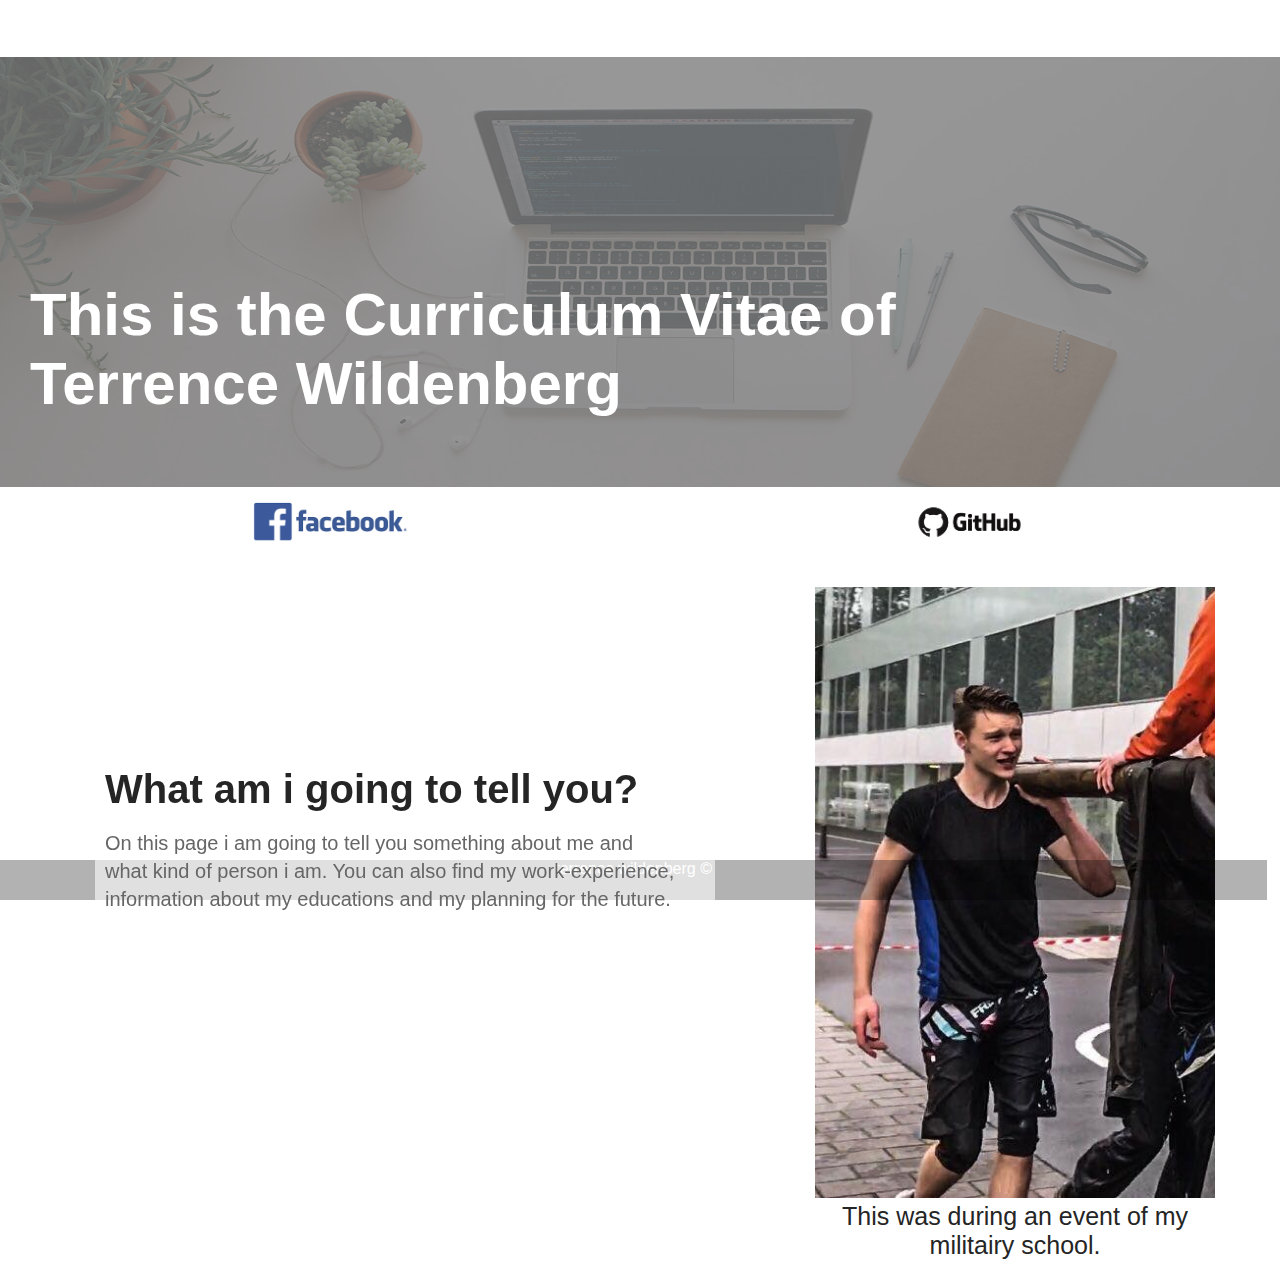
<file: index.html>
<!DOCTYPE html>
<html>
  <head>
    <meta charset="utf-8">
    <title>CV Website Terrence Wildenberg</title>
    <link rel="stylesheet" style="text/css" href="style.css">
    <link rel="icon" href="https://d30y9cdsu7xlg0.cloudfront.net/png/100266-200.png"
  </head>
  <body>
      <header>
        <nav>
          <div class="topnav">
            <a class="active" href="index.html">Home</a>
            <a href="education.html">Education</a>
            <a href="about_me.html">About me</a>
            <a href="work.html">Work</a>
          </div>
        </header>
          <div class="slider">
            <figure>
              <div class="slide">
                  <img src="images/img5.jpg">
              </div>
              <div class="slide">
                  <img src="images/img2.jpg">
              </div>
              <div class="slide">
                  <img src="images/img3.jpg">
              </div>
              <div class="slide">
                  <img src="images/img4.jpg">
              </div>
              <div class="slide">
                  <img src="images/img1.jpg">
              </div>
              <div id="main1">
              </div>
            </figure>
          </div>
          <div id="header">
            <h2>This is the Curriculum Vitae of</h2>
            <h2>Terrence Wildenberg</h2>
          </div>
          <div id="social">
              <a href="https://www.facebook.com/terrence.wildenberg.1"><img src="images/facebook.jpg"></a>
              <a href="https://github.com/TOPWIldenberg"><img src="images/github.jpg"></a>
          </div>
          <div id="what">
              <div id="text1">
                <h2> What am i going to tell you?</h2>
                <h1> On this page i am going to tell you something about me and</h1>
                <p>what kind of person i am. You can also find my work-experience,</p>
                <p>information about my educations and my planning for the future.</p>
              </div>
              <div id="homeimg1">
                <img src="images/img8.jpg">
                <p>This was during an event of my militairy school.</p>
              </div>
            </div>



        </nav>
      </header>
    <footer>
      <p>terrence wildenberg ©</p>
    </footer>


  </body>
</html>
</file>
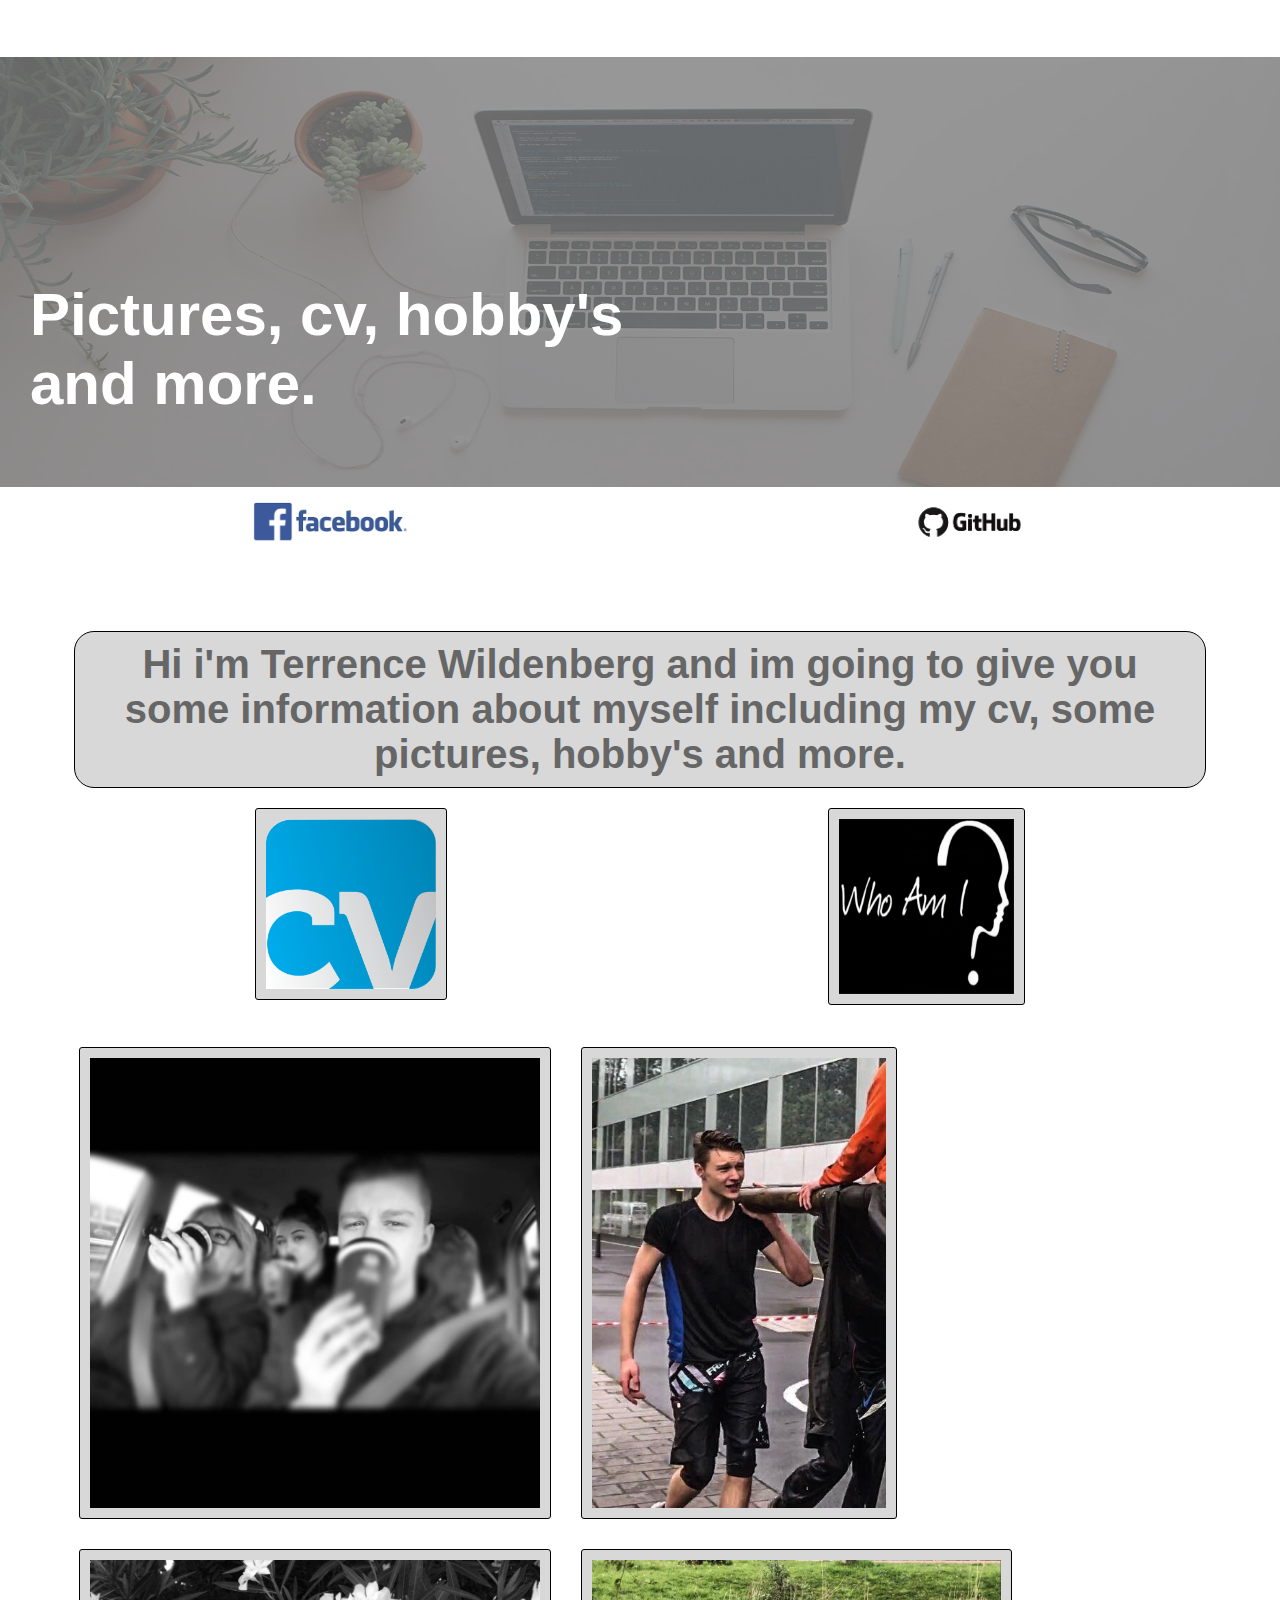
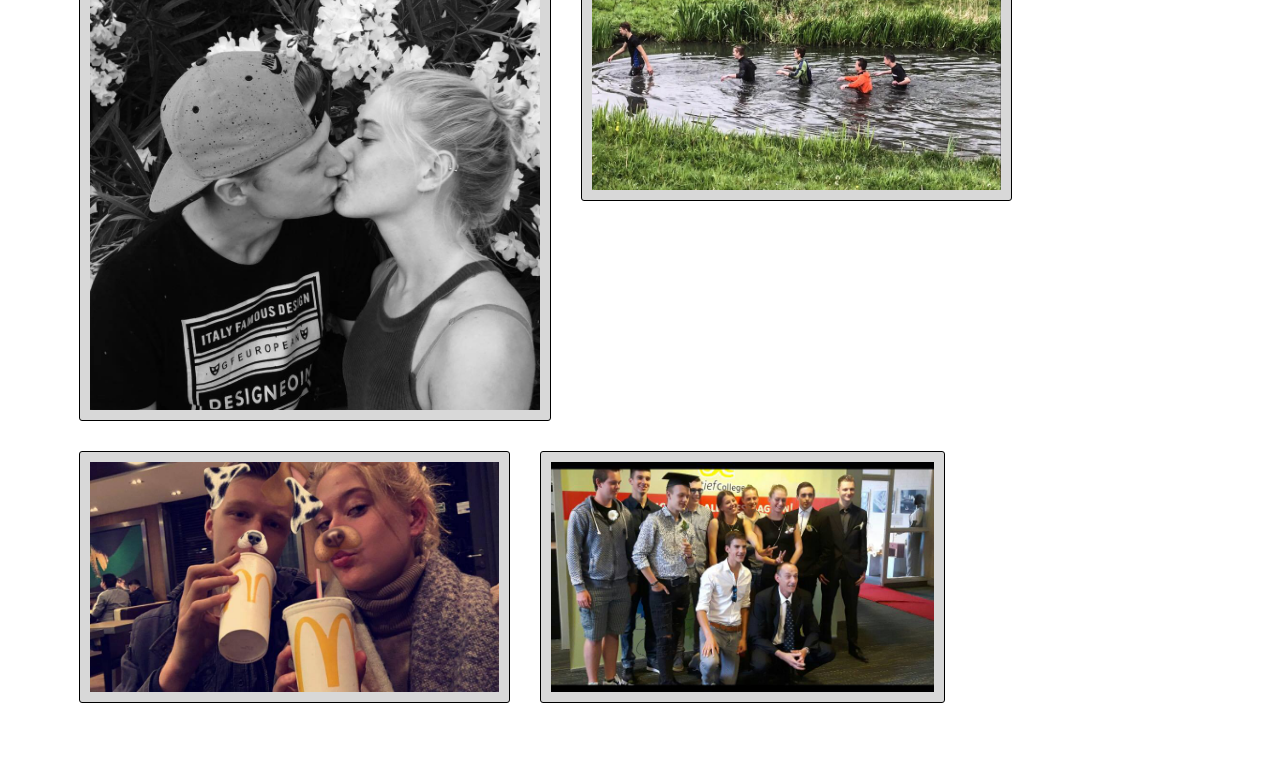
<file: about_me.html>
<!DOCTYPE html>
<html>
  <head>
    <meta charset="utf-8">
    <title>CV Website Terrence Wildenberg</title>
    <link rel="stylesheet" style="text/css" href="style.css">
    <link rel="icon" href="https://d30y9cdsu7xlg0.cloudfront.net/png/100266-200.png"
  </head>
  <body>
      <header>
        <nav>
          <div class="topnav">
            <a class="active" href="index.html">Home</a>
            <a href="education.html">Education</a>
            <a href="about_me.html">About me</a>
            <a href="work.html">Work</a>
          </div>
        </header>
          <div class="slider">
            <figure>
              <div class="slide">
                  <img src="images/img5.jpg">
              </div>
              <div class="slide">
                  <img src="images/img2.jpg">
              </div>
              <div class="slide">
                  <img src="images/img3.jpg">
              </div>
              <div class="slide">
                  <img src="images/img4.jpg">
              </div>
              <div class="slide">
                  <img src="images/img1.jpg">
              </div>
              <div id="main1">
              </div>
            </figure>
          </div>
          <div id="header">
            <h2>Pictures, cv, hobby's</h2>
            <h2>and more.</h2>
          </div>
          <div id="social">
              <a href="https://www.facebook.com/terrence.wildenberg.1"><img src="images/facebook.jpg"></a>
              <a href="https://github.com/TOPWIldenberg"><img src="images/github.jpg"></a>
          </div>
          <div id="about_me1">
            <h1>Hi i'm Terrence Wildenberg and im going to give you some information about myself including my cv, some pictures, hobby's and more.</h1>
            <div id="who">
              <a href="cv.pdf" download><img id="img12"src="images/img12.jpg"></a>
              <a href="who_am_i.html"><img id="img18"src="images/img18.jpg"></a>
            </div>
            <img id="img13"src="images/img13.jpg">
            <img id="img8"src="images/img8.jpg">
            <img id="img15"src="images/img15.jpg">
            <img id="img16"src="images/img14.jpg">
            <img id="img16"src="images/img16.jpg">
            <img id="img16"src="images/img17.jpg">

          </div>
</file>
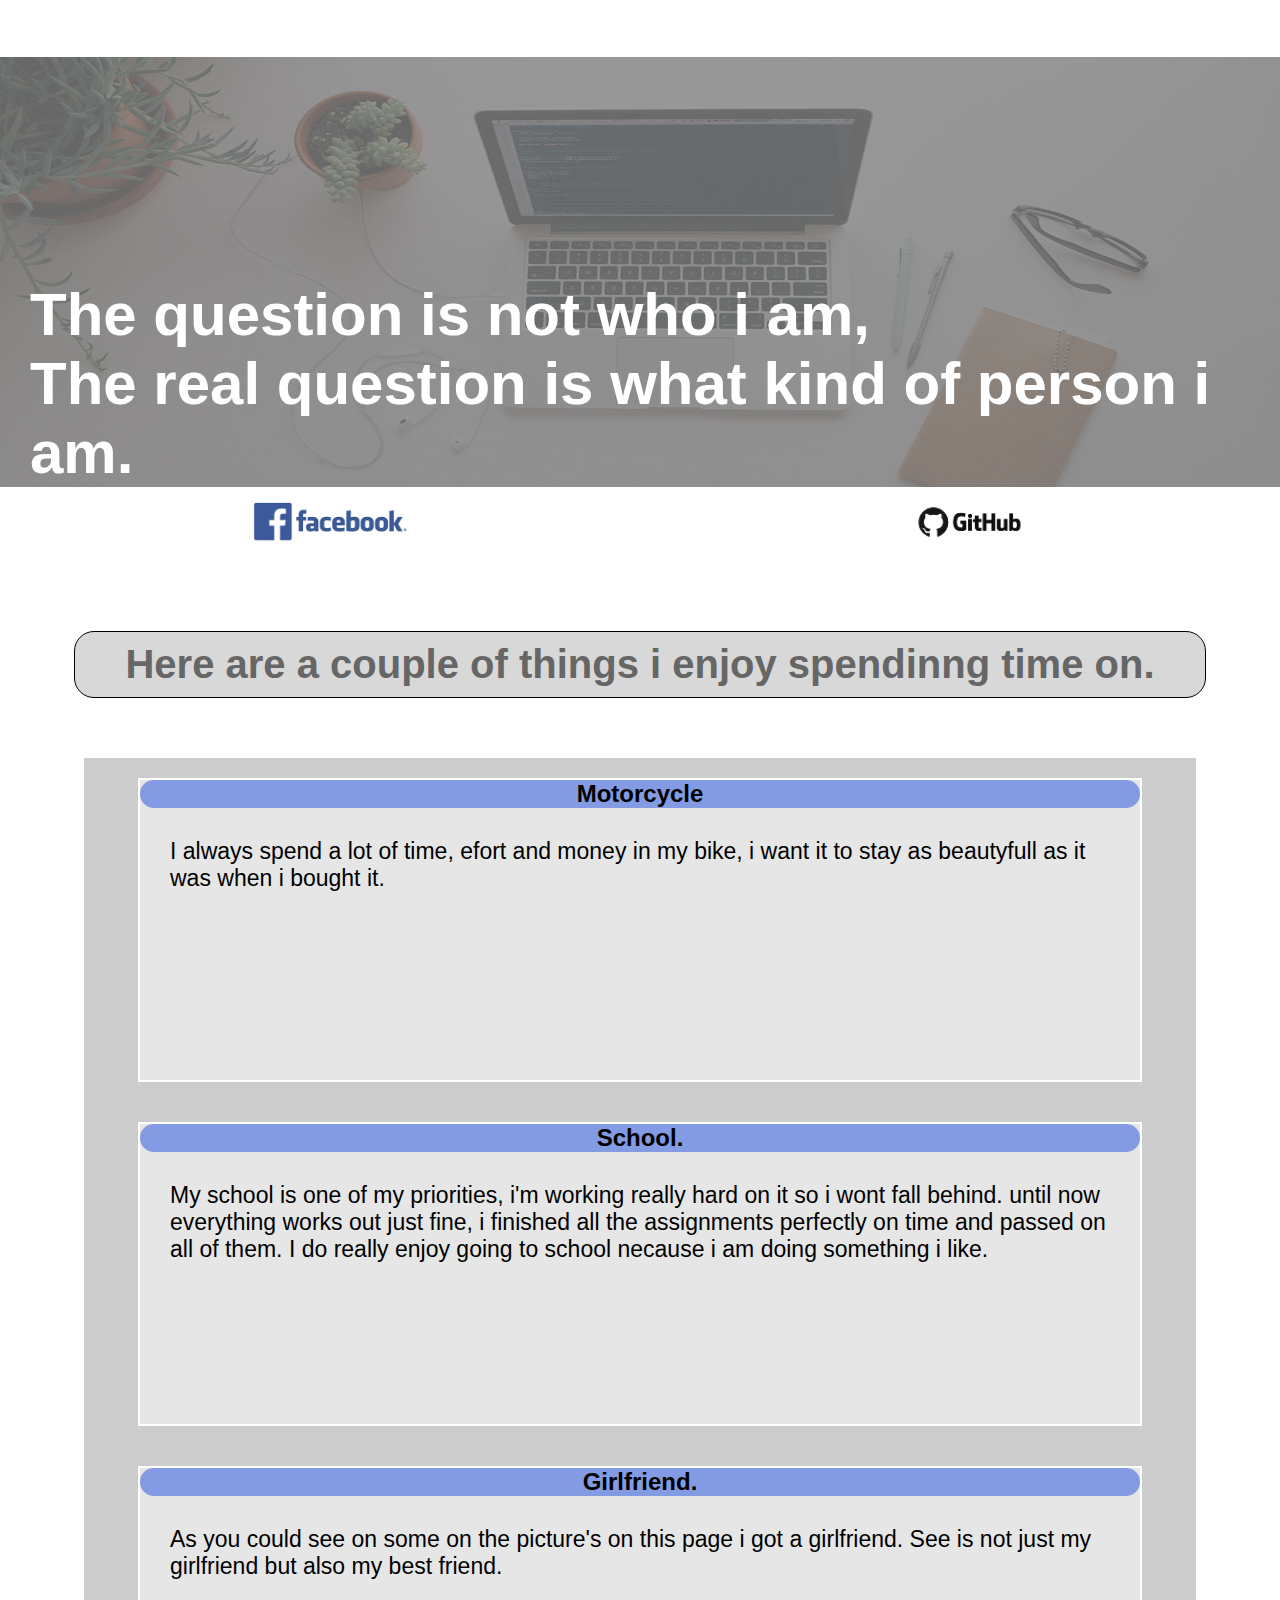
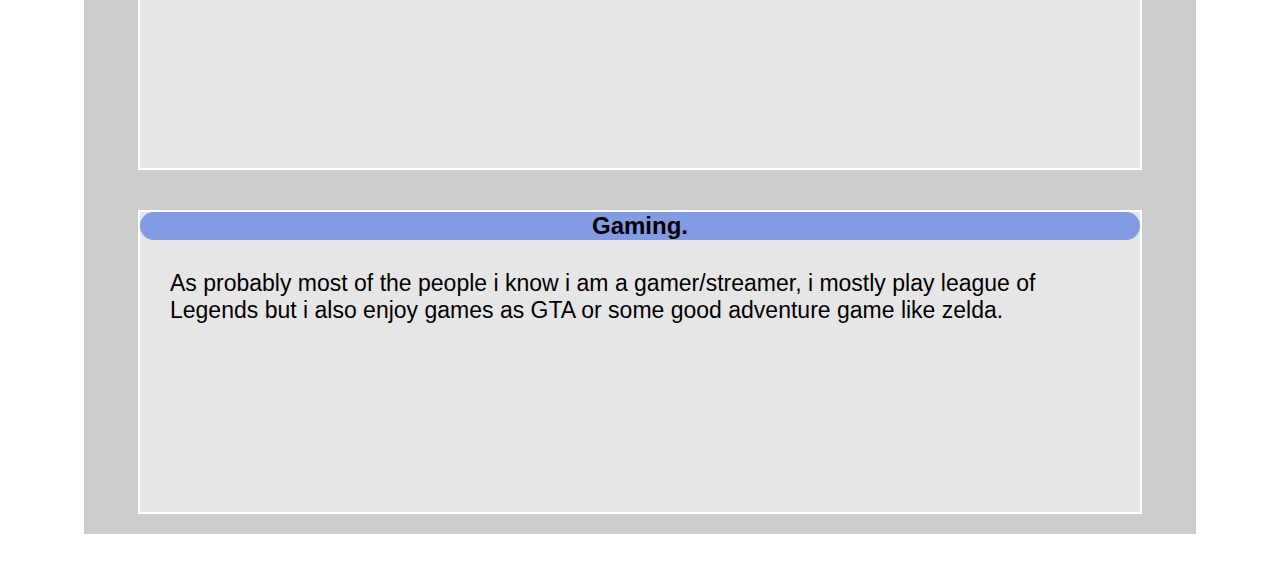
<file: who_am_i.html>
<!DOCTYPE html>
<html>
  <head>
    <meta charset="utf-8">
    <title>CV Website Terrence Wildenberg</title>
    <link rel="stylesheet" style="text/css" href="style.css">
    <link rel="icon" href="https://d30y9cdsu7xlg0.cloudfront.net/png/100266-200.png"
  </head>
  <body>
      <header>
        <nav>
          <div class="topnav">
            <a class="active" href="index.html">Home</a>
            <a href="education.html">Education</a>
            <a href="about_me.html">About me</a>
            <a href="work.html">Work</a>
          </div>
        </header>
          <div class="slider">
            <figure>
              <div class="slide">
                  <img src="images/img5.jpg">
              </div>
              <div class="slide">
                  <img src="images/img2.jpg">
              </div>
              <div class="slide">
                  <img src="images/img3.jpg">
              </div>
              <div class="slide">
                  <img src="images/img4.jpg">
              </div>
              <div class="slide">
                  <img src="images/img1.jpg">
              </div>
              <div id="main1">
              </div>
            </figure>
          </div>
          <div id="header">
            <h2>The question is not who i am,</h2>
            <h2>The real question is what kind of person i am.</h2>
          </div>
          <div id="social">
              <a href="https://www.facebook.com/terrence.wildenberg.1"><img src="images/facebook.jpg"></a>
              <a href="https://github.com/TOPWIldenberg"><img src="images/github.jpg"></a>
          </div>
          <div id="about_me1">
            <h1>Here are a couple of things i enjoy spendinng time on.</h1>
              <div id="boxes">
                <div class="boxbox">
                  <h2 class="boxh2">Motorcycle</h2>
                  <p class="boxp1">I always spend a lot of time, efort and money in my bike, i want it to stay as beautyfull as it was when i bought it.</p>
                </div>
                <div class="boxbox">
                  <h2 class="boxh2">School.</h2>
                  <p class="boxp1">My school is one of my priorities, i'm working really hard on it so i wont fall behind. until now everything works out just fine,
                    i finished all the assignments perfectly on time and passed on all of them. I do really enjoy going to school necause i am doing something i like. </p>
                </div>
                <div class="boxbox">
                    <h2 class="boxh2">Girlfriend.</h2>
                    <p class="boxp1">As you could see on some on the picture's on this page i got a girlfriend. See is not just my girlfriend but also my best friend.
                    </p>

                </div>
                <div class="boxbox">
                  <h2 class="boxh2">Gaming.</h2>
                  <p class="boxp1">As probably most of the people i know i am a gamer/streamer, i mostly play league of Legends but i also enjoy games as GTA or some good adventure game like zelda.</p>
              </div>
            </div>

          </div>
</file>
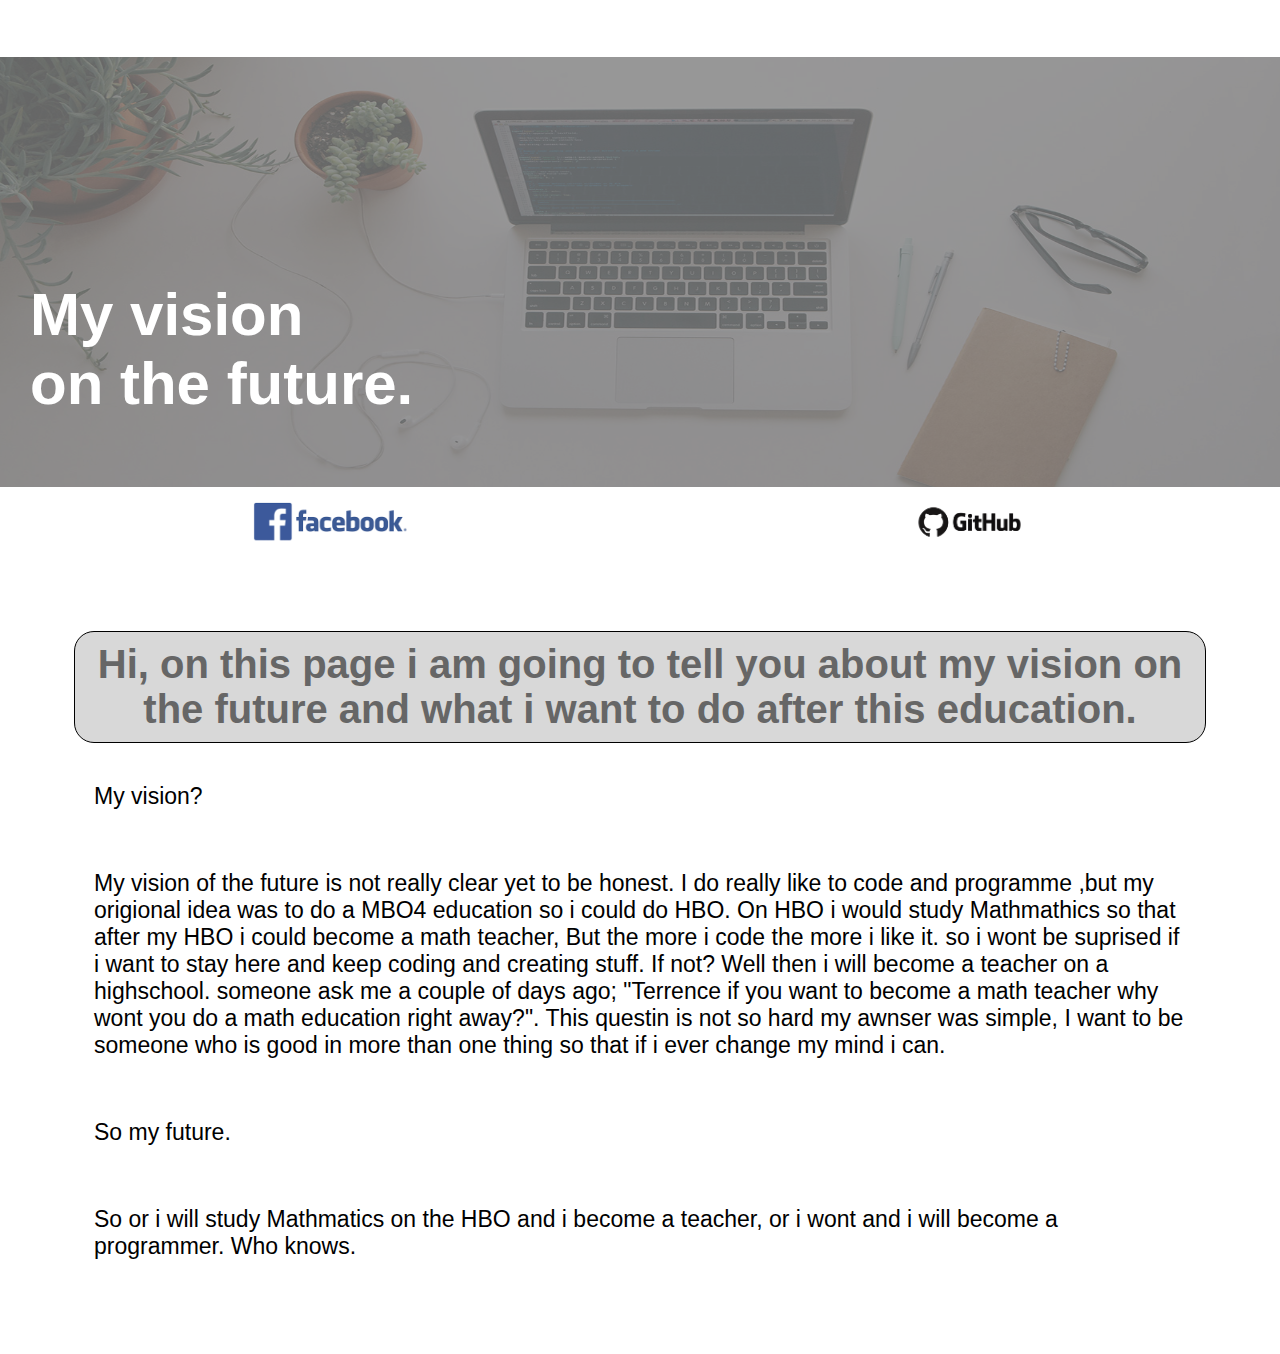
<file: work.html>
<!DOCTYPE html>
<html>
  <head>
    <meta charset="utf-8">
    <title>CV Website Terrence Wildenberg</title>
    <link rel="stylesheet" style="text/css" href="style.css">
    <link rel="icon" href="https://d30y9cdsu7xlg0.cloudfront.net/png/100266-200.png"
  </head>
  <body>
      <header>
        <nav>
          <div class="topnav">
            <a class="active" href="index.html">Home</a>
            <a href="education.html">Education</a>
            <a href="about_me.html">About me</a>
            <a href="work.html">Work</a>
          </div>
        </header>
          <div class="slider">
            <figure>
              <div class="slide">
                  <img src="images/img5.jpg">
              </div>
              <div class="slide">
                  <img src="images/img2.jpg">
              </div>
              <div class="slide">
                  <img src="images/img3.jpg">
              </div>
              <div class="slide">
                  <img src="images/img4.jpg">
              </div>
              <div class="slide">
                  <img src="images/img1.jpg">
              </div>
              <div id="main1">
              </div>
            </figure>
          </div>
          <div id="header">
            <h2>My vision </h2>
            <h2>on the future.</h2>
          </div>
          <div id="social">
              <a href="https://www.facebook.com/terrence.wildenberg.1"><img src="images/facebook.jpg"></a>
              <a href="https://github.com/TOPWIldenberg"><img src="images/github.jpg"></a>
          </div>
          <div id="about_me1">
            <h1>Hi, on this page i am going to tell you about my vision on the future and what i want to do after this education.</h1>
            <p> My vision? </p>
            <p>My vision of the future is not really clear yet to be honest.
              I do really like to code and programme ,but my origional idea was to do a MBO4 education so i could do HBO.
              On HBO i would study Mathmathics so that after my HBO i could become a math teacher, But the more i code the more i like it. so i wont be suprised if i want
            to stay here and keep coding and creating stuff. If not? Well then i will become a teacher on a highschool. someone ask me a couple of days ago; "Terrence if
            you want to become a math teacher why wont you do a math education right away?". This questin is not so hard my awnser was simple, I want to be someone who
          is good in more than one thing so that if i ever change my mind i can.</p>
          <p> So my future.</p>
          <p> So or i will study Mathmatics on the HBO and i become a teacher, or i wont and i will become a programmer.
            Who knows.</p>
          </div>
          </div>
</file>
<file: style.css>
body {
  font-family: sans-serif;
  background-image: url("https://lh3.googleusercontent.com/kCRr56EOabEhhejTCp3jOmRFHZZDwfadX_v2yKL4bWMgjQ1u7StafHbHCJtyfHMoSBs=h900");
  background-size: cover;
  background-attachment: fixed;
}



article {
  width: 500px;
  height: 100px;
  float: left;
}

footer {
  position: fixed;
  bottom: 0px;
  height: 40px;
  width: 99%;
  background-color: black;
  text-align: center;
  color: white;
  opacity: 0.3;
}

.topnav {
  overflow: hidden;
  background-color: white;
  opacity: 0%;
  width: 100%;
  margin: -10px ;
}

.topnav a {
  float: left;
  display: block;
  color: black;
  text-align: center;
  padding: 20px 20px;
  text-decoration: none;
  font-size: 15px;
  font-weight: 100;
  margin-left: 10px;
  margin-top: 10px;
  margin-bottom: 10px;
}
.topnav a:hover {
box-shadow: inset 0px 3px 0px blue;

}
*{
  margin: 0;
  padding: 0;
  list-style: none;
  text-decoration: none;
}


.slider{
  overflow: hidden;
  height: 430px;
}

.slider figure div{
  width: 20%;
  float: left;
}

.slider figure img{
  width: 100%;
  float: left;
  height: 430px;
}

.slider figure{
  position: relative;
  width: 500%;
  margin: 0;
  left: 0;
  animation: 35s slidy infinite;
}

@keyframes slidy {
    0%{
        left: 0%;
    }
    10%{
        left: 0%;
    }
    12%{
        left: -100%;
    }
    22%{
        left: -100%;
    }
    24%{
        left: -200%;
    }
    34%{
        left: -200%;
    }
    36%{
        left: -300%;
    }
    46%{
        left: -300%;
    }
    48%{
        left: -400%;
    }
    58%{
        left: -400%;
    }
    60%{
        left: -300%;
    }
    70%{
        left: -300%;
    }
    72%{
        left: -200%;
    }
    82%{
        left: -200%;
    }
    84%{
        left: -100%;
    }
    94%{
        left: -100%;
    }
    96%{
      left: 0%;
    }
}
#main1{
  position: absolute;
  height: 500px;
  width: 150%;
  margin: -100px 0 0 -200px;
  top: 20px;
  left: 0;
  background-color: rgba(128, 128, 128, 0.8);
  padding: 5px;
  font-size: 30px;

}

a:hover{
  color: grey;
}

#header{
  font-size: 40px;
  color: white;
  z-index: 10000;
  left: 30px;
  top: 280px;
  position: absolute;
}

#social{
  position: relative;
  background-color: white;
  width: 100%;
  height: 70px;
  display: flex;
  justify-content: space-around;

}

#social img{
  width: auto;
  height: 50px;
  padding: 10px;
  left: 50px;
}

#text1{
  width: 600px;
  height: 200px;
  background-color: white;
  background-color: rgba(256, 256, 256, 0.6);
  position: relative;
  top: 200px;
  left: 40px;
  z-index: 1;
  padding: 10px;
}

#text1 h2{
  font-size: 40px;
  color: #252525;
}

#text1 p{
  font-size: 20px;
  color: #666666;
  padding-top: 5px;
}
#text1 h1{
  font-size: 20px;
  color: #666666;
  padding-top:20px;
  font-weight: lighter;
}

#homeimg1 img{
  width: 400px;
  height: auto;
  border: 10px rgba(255, 255, 255, 0.5) solid;
  border-radius: 10px;
}

#homeimg1{
  position: relative;
  float:right;
  top: 20px;
  margin-left: 20px;
}
#homeimg1 p{
  color: #252525;;
  position: relative;
  font-size: 25px;
  bottom: 10px;
  width: 420px;
  margin-right: 0;
  text-align: center;
  background-color: white;
}

#what{
  display: flex;
  flex-direction: row;
  justify-content: space-around;
  flex-wrap: wrap;
}

#clouds{
  background-color: #333333;
  width: 100%;
  height: 500px;
  position: absolute;
  top: 1400px;
  display: flex;
  flex-direction: row;
  flex-wrap: wrap;
  justify-content: space-around;
  margin-top: 100px;

}
#clouds img{
  background-color: #333333;
  width: 40%;
  margin-left: 5%;
  margin-right: 5%;
}

#boxes{
  width: 97.5%;
  height: auto;
  position: relative;
  top: 30px;
  background-color: rgba(128, 128, 128, 0.4);
  display: flex;
  justify-content: space-around;
  margin: 20px;
  flex-wrap: wrap;

}
.boxbox{
  width: 1000px;
  height: 300px;
  background-color: rgba(256, 256, 256, 0.5);
  margin: 20px;
  border: 2px white solid;
  display: inline-block;
}

.boxp{
text-align: center;
margin-left:50px;
margin-right: 50px;
margin-top: 20px;
flex-direction: row;
display: inline-block;
}

.boxh2{
text-align: center;
background-color: rgba(65, 105, 225, 0.6);
border-radius: 40px;
}

#classp{
  text-align: center;
  margin-left:50px;
  margin-right: 50px;
  margin-top: 20px;
}

#classli{
  text-align: center;
  margin-right: 50px;
  margin-top: 20px;
  font-weight: bold;
}

#about_me1{
  width: 90%;
  margin: 5%;
  height: 100%;
  top: 500px;
  background-color: rgba(256, 256, 256, 0.8);
  display: flex;
  flex-direction: row;
  flex-wrap: wrap;
}

#about_me1 h1{
  margin: 10px;
  padding: 10px;
  color: #666666;
  width: 100%;
  height: 90%;
  font-size: 40px;
  background-color: rgba(126, 126, 126, 0.3);
  border: 1px black solid;
  border-radius: 20px;
  text-align: center;
}
#about_me1 p{
font-size: 23px;
margin-left: 30px;
margin: 30px;
font-family: inherit;
}

#img12{
  width: 170px;
  height: 170px;
  position: relative;
  margin: 10px;
  padding: 10px;
  background-color: rgba(126, 126, 126, 0.3);
  border: 1px black solid;
  border-radius: 3px;


}

#img8{
  width: auto;
  height: 450px;
  background-color: rgba(126, 126, 126, 0.3);
  margin: 15px;
  padding: 10px;
  border: 1px black solid;
  border-radius: 3px;
}

#img13{
  width: auto;
  height: 450px;
  background-color: rgba(126, 126, 126, 0.3);
  margin: 15px;
  padding: 10px;
  border: 1px black solid;
  border-radius: 3px;

}
#img15{
  width: auto;
  height: 450px;
  background-color: rgba(126, 126, 126, 0.3);
  margin: 15px;
  padding: 10px;
  border: 1px black solid;
  border-radius: 3px;
}

#img16{
  width: auto;
  height: 230px;
  background-color: rgba(126, 126, 126, 0.3);
  margin: 15px;
  padding: 10px;
  border: 1px black solid;
  border-radius: 3px;

}

#about_me1 a{
height: 224px;
}

#img18{
  width: 175px;
  height: 175px;
  position: relative;
  margin: 10px;
  padding: 10px;
  background-color: rgba(126, 126, 126, 0.3);
  border: 1px black solid;
  border-radius: 3px;

}

#who{
    width: 100%;
    height: auto;
    top: 500px;
    display: flex;
    flex-direction: row;
    flex-wrap: wrap;
    margin-bottom: 10px;
    justify-content: space-around;
}
</file>
